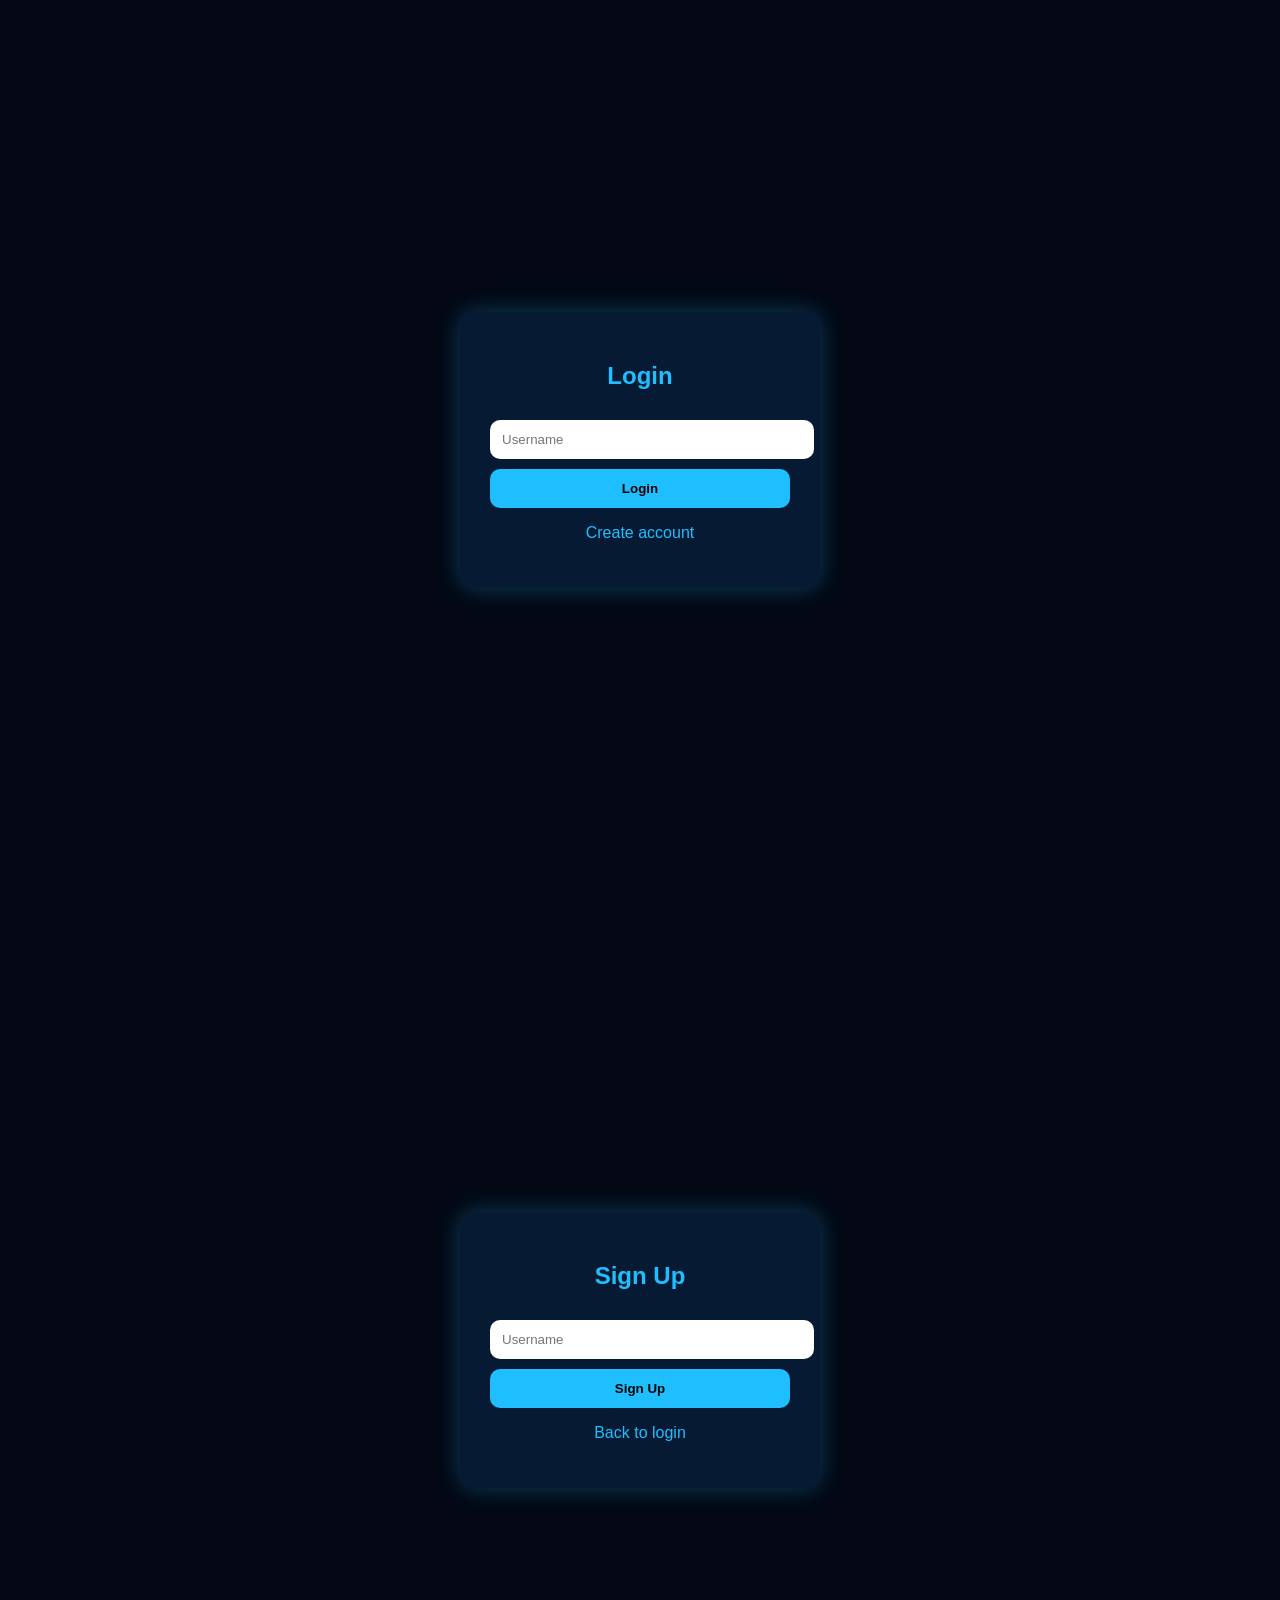
<file: index.html>
<!DOCTYPE html>
<html lang="en">
<head>
<meta charset="UTF-8">
<title>HyperNova</title>
<meta name="viewport" content="width=device-width, initial-scale=1.0">

<style>
body{
  margin:0;
  font-family:Arial, sans-serif;
  background:#030814;
  color:white;
}
.hidden{display:none}
.center{
  min-height:100vh;
  display:flex;
  justify-content:center;
  align-items:center;
}
.card{
  background:#071a33;
  padding:30px;
  border-radius:16px;
  width:300px;
  box-shadow:0 0 25px rgba(31,191,255,0.3);
}
input,button{
  width:100%;
  padding:12px;
  margin-top:10px;
  border-radius:10px;
  border:none;
}
button{
  background:#1fbfff;
  font-weight:bold;
  cursor:pointer;
}
button:hover{background:#45d3ff}

.chat{
  max-width:700px;
  margin:30px auto;
  border:1px solid #1fbfff;
  border-radius:16px;
  display:flex;
  flex-direction:column;
  height:420px;
}
.chat-log{
  flex:1;
  padding:16px;
  overflow-y:auto;
}
.msg{
  margin-bottom:10px;
  padding:10px 14px;
  border-radius:14px;
  max-width:80%;
}
.user{background:#1f6fff;margin-left:auto}
.ai{background:#083a55;border:1px solid #1fbfff}
.typing{opacity:0.6;font-style:italic}

.chat-input{
  display:flex;
  padding:10px;
  gap:10px;
}
.chat-input input{flex:1}

h2{text-align:center;color:#1fbfff}
p.link{text-align:center;cursor:pointer;color:#1fbfff}
</style>
</head>

<body>

<!-- LOGIN -->
<div id="login" class="center">
  <div class="card">
    <h2>Login</h2>
    <input id="loginUser" placeholder="Username">
    <button onclick="login()">Login</button>
    <p class="link" onclick="showSignup()">Create account</p>
  </div>
</div>

<!-- SIGNUP -->
<div id="signup" class="center hidden">
  <div class="card">
    <h2>Sign Up</h2>
    <input id="signupUser" placeholder="Username">
    <button onclick="signup()">Sign Up</button>
    <p class="link" onclick="showLogin()">Back to login</p>
  </div>
</div>

<!-- APP -->
<div id="app" class="hidden">
  <h2>AzureGPT ⚡</h2>
  <div class="chat">
    <div class="chat-log" id="log"></div>
    <div class="chat-input">
      <input id="msg" placeholder="Type message..." onkeydown="handleKey(event)">
      <button onclick="send()">Send</button>
    </div>
  </div>
</div>

<script>
const WORKER_URL = "https://azure-gptworker.omerkuzeyseyhan5.workers.dev";
let currentUser = null;

/* ---------- NAV ---------- */
function showSignup(){
  document.getElementById("login").classList.add("hidden");
  document.getElementById("signup").classList.remove("hidden");
}
function showLogin(){
  document.getElementById("signup").classList.add("hidden");
  document.getElementById("login").classList.remove("hidden");
}

/* ---------- AUTH ---------- */
function signup(){
  const u = document.getElementById("signupUser").value.trim();
  if(!u) return alert("Enter a username");

  if(localStorage.getItem("user_"+u)){
    alert("User already exists");
    return;
  }

  localStorage.setItem("user_"+u, JSON.stringify([]));
  document.getElementById("loginUser").value = u;
  showLogin();
}

function login(){
  const u = document.getElementById("loginUser").value.trim();
  if(!localStorage.getItem("user_"+u)){
    alert("User not found");
    return;
  }

  currentUser = u;
  document.getElementById("login").classList.add("hidden");
  document.getElementById("app").classList.remove("hidden");
  loadChat();
}

/* ---------- SAFE MESSAGE RENDERING ---------- */
function appendMessage(log,role,text){
  const message = document.createElement("div");
  message.className = role === "user" ? "msg user" : "msg ai";
  message.textContent = String(text);
  log.appendChild(message);
}

/* ---------- CHAT MEMORY ---------- */
function loadChat(){
  const log = document.getElementById("log");
  log.replaceChildren();
  const history = JSON.parse(localStorage.getItem("user_"+currentUser));
  history.forEach(m=>{
    appendMessage(log,m.role,m.text);
  });
  log.scrollTop = log.scrollHeight;
}

function save(role,text){
  const h = JSON.parse(localStorage.getItem("user_"+currentUser));
  h.push({role,text});
  localStorage.setItem("user_"+currentUser, JSON.stringify(h));
}

/* ---------- CHAT ---------- */
function handleKey(e){
  if(e.key==="Enter") send();
}

async function send(){
  const input = document.getElementById("msg");
  const text = input.value.trim();
  if(!text) return;

  input.value = "";
  const log = document.getElementById("log");

  appendMessage(log,"user",text);
  save("user",text);

  const typing = document.createElement("div");
  typing.className="msg ai typing";
  typing.innerText="AzureGPT is thinking…";
  log.appendChild(typing);
  log.scrollTop = log.scrollHeight;

  let errorMessage = "⚠️ Network error. Check your connection and try again.";
  try{
    const res = await fetch(WORKER_URL,{
      method:"POST",
      headers:{"Content-Type":"application/json"},
      body:JSON.stringify({message:text})
    });

    if (!res.ok) {
      errorMessage = `⚠️ Request failed (HTTP ${res.status}). Please try again.`;
      throw new Error("HTTP error");
    }

    errorMessage = "⚠️ The server returned invalid JSON. Please try again.";
    const data = await res.json();
    typing.remove();

    appendMessage(log,"ai",data.reply);
    save("ai",data.reply);
    log.scrollTop = log.scrollHeight;

  }catch{
    typing.remove();
    appendMessage(log,"ai",errorMessage);
    log.scrollTop = log.scrollHeight;
  }
}
</script>

</body>
</html>
</file>
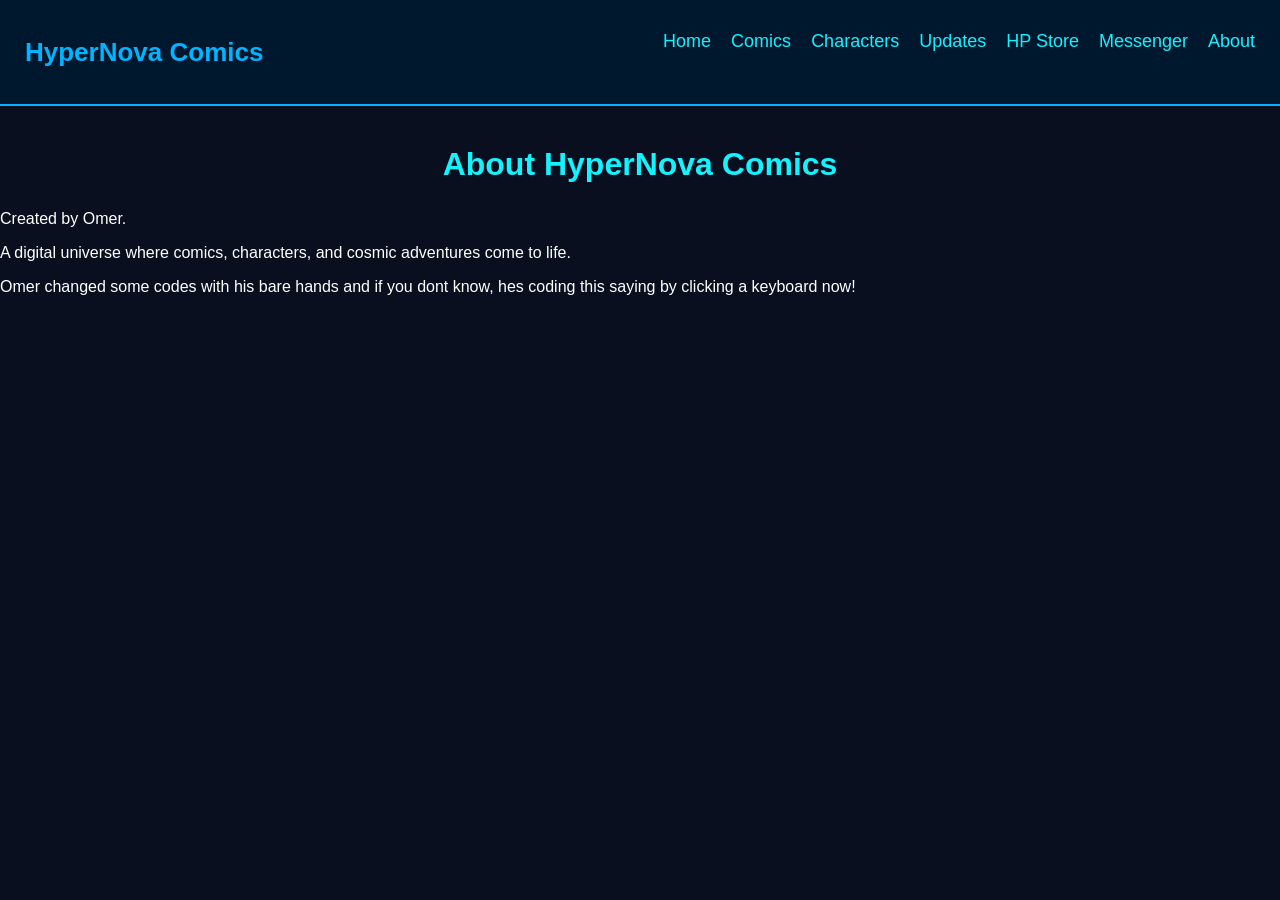
<file: about.html>
<!DOCTYPE html>
<html>
<head>
  <title>About • HyperNova Comics</title>
  <link rel="stylesheet" href="style.css">
</head>

<body>

<nav class="navbar">
    <h1 class="logo">HyperNova Comics</h1>
    <ul>
      <li><a href="index.html">Home</a></li>
      <li><a href="comics.html">Comics</a></li>
      <li><a href="characters.html">Characters</a></li>
      <li><a href="updates.html">Updates</a></li>
      <li><a href="hpstore.html">HP Store</a></li>
      <li><a href="messenger.html">Messenger</a></li>
      <li><a class="active" href="about.html">About</a></li>
    </ul>
  </nav>

  <h2 class="page-title">About HyperNova Comics</h2>

  <p>Created by Omer.</p>
  <p>A digital universe where comics, characters, and cosmic adventures come to life.</p>
  <p>Omer changed some codes with his bare hands and if you dont know, hes coding this saying by clicking a keyboard now!</p>

</body>
</html>
</file>
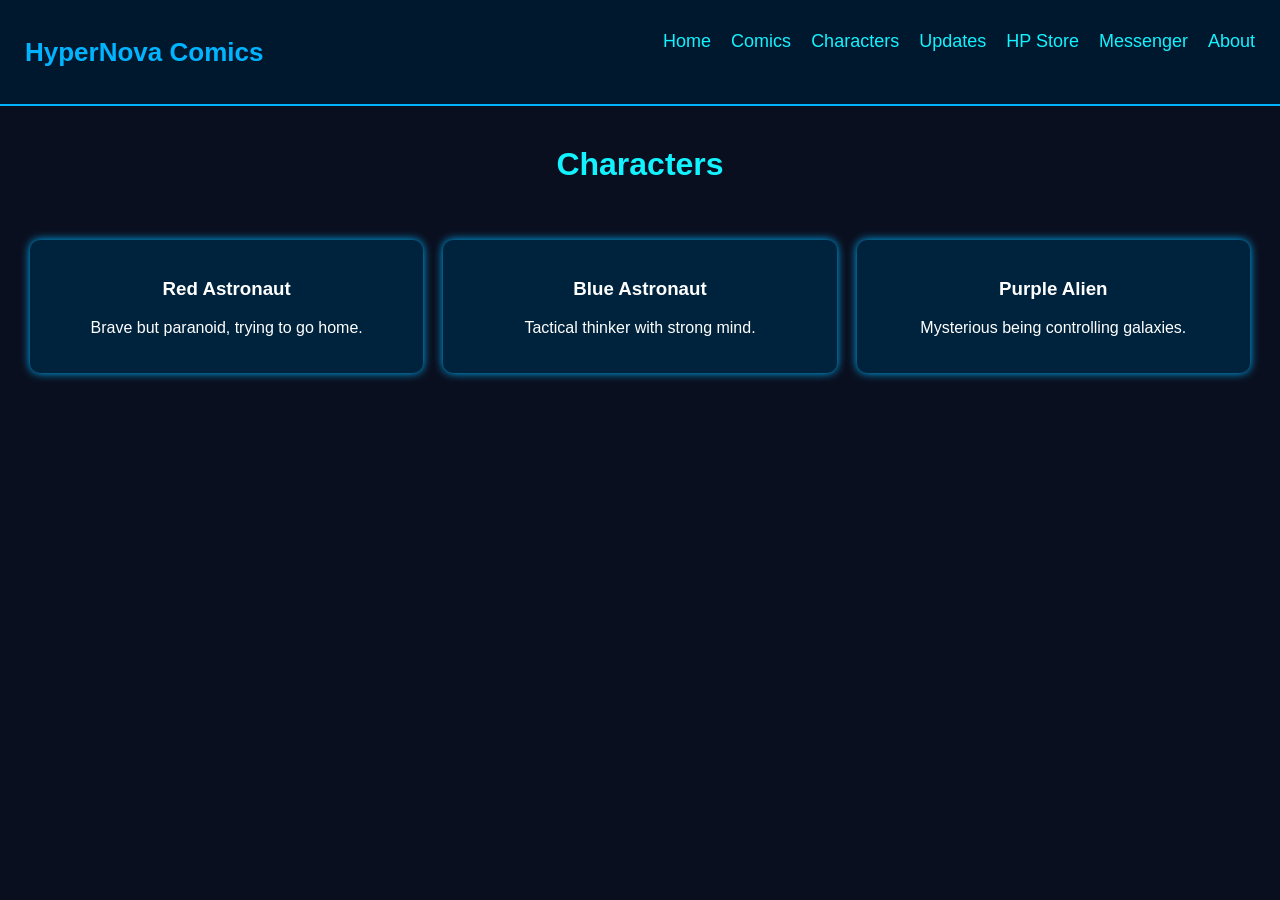
<file: characters.html>
<!DOCTYPE html>
<html>
<head>
  <title>Characters • HyperNova</title>
  <link rel="stylesheet" href="style.css">
</head>

<body>

<nav class="navbar">
    <h1 class="logo">HyperNova Comics</h1>
    <ul>
      <li><a href="index.html">Home</a></li>
      <li><a href="comics.html">Comics</a></li>
      <li><a class="active" href="characters.html">Characters</a></li>
      <li><a href="updates.html">Updates</a></li>
      <li><a href="hpstore.html">HP Store</a></li>
      <li><a href="messenger.html">Messenger</a></li>
      <li><a href="about.html">About</a></li>
    </ul>
  </nav>

  <h2 class="page-title">Characters</h2>

  <div class="char-grid">

    <div class="char-card">
      <h3>Red Astronaut</h3>
      <p>Brave but paranoid, trying to go home.</p>
    </div>

    <div class="char-card">
      <h3>Blue Astronaut</h3>
      <p>Tactical thinker with strong mind.</p>
    </div>

    <div class="char-card">
      <h3>Purple Alien</h3>
      <p>Mysterious being controlling galaxies.</p>
    </div>

  </div>

</body>
</html>
</file>
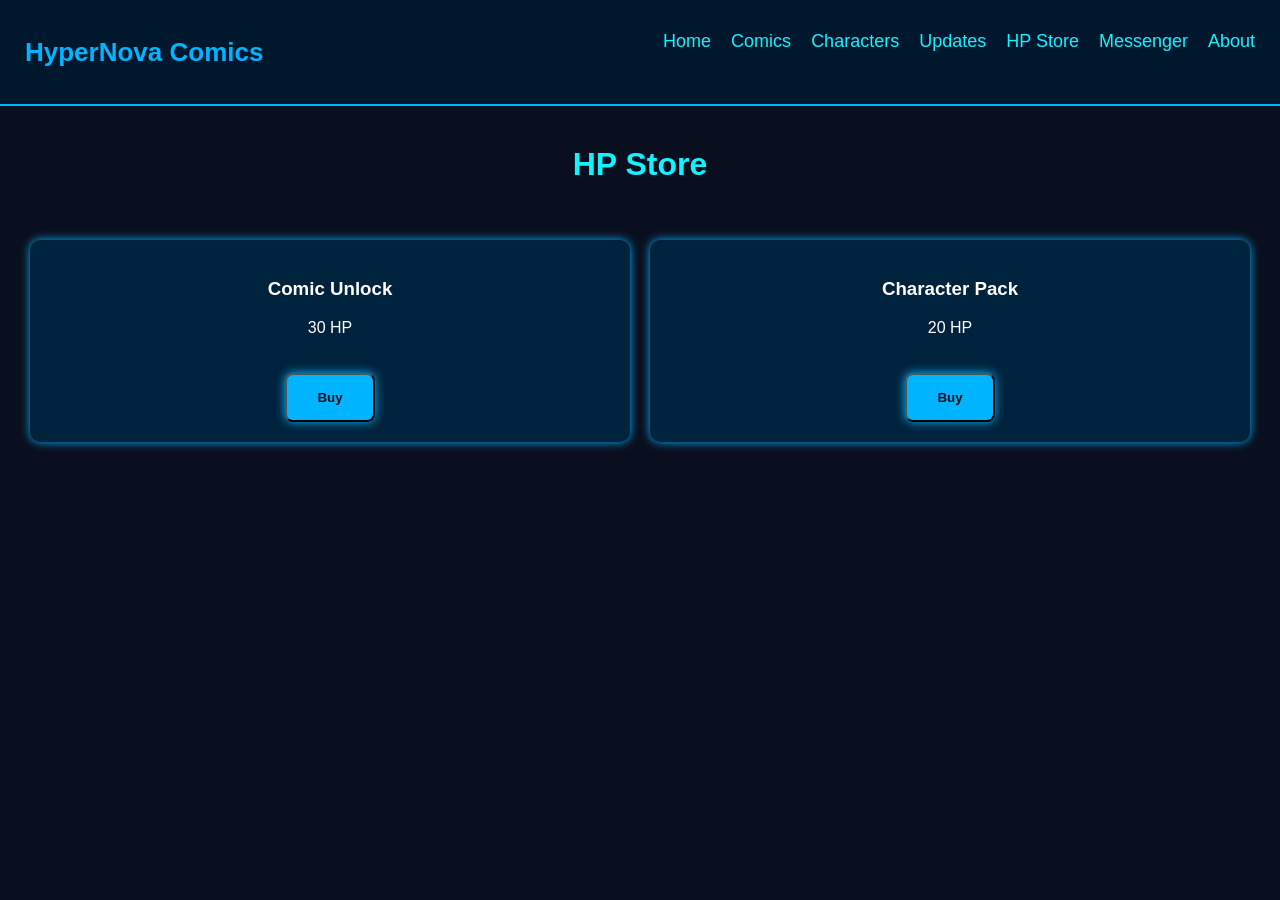
<file: hpstore.html>
<!DOCTYPE html>
<html>
<head>
  <title>HP Store • HyperNova</title>
  <link rel="stylesheet" href="style.css">
</head>

<body>

<nav class="navbar">
    <h1 class="logo">HyperNova Comics</h1>
    <ul>
      <li><a href="index.html">Home</a></li>
      <li><a href="comics.html">Comics</a></li>
      <li><a href="characters.html">Characters</a></li>
      <li><a href="updates.html">Updates</a></li>
      <li><a class="active" href="hpstore.html">HP Store</a></li>
      <li><a href="messenger.html">Messenger</a></li>
      <li><a href="about.html">About</a></li>
    </ul>
  </nav>

  <h2 class="page-title">HP Store</h2>

  <div class="shop-grid">

    <div class="shop-item">
      <h3>Comic Unlock</h3>
      <p>30 HP</p>
      <button class="button">Buy</button>
    </div>

    <div class="shop-item">
      <h3>Character Pack</h3>
      <p>20 HP</p>
      <button class="button">Buy</button>
    </div>

  </div>

</body>
</html>
</file>
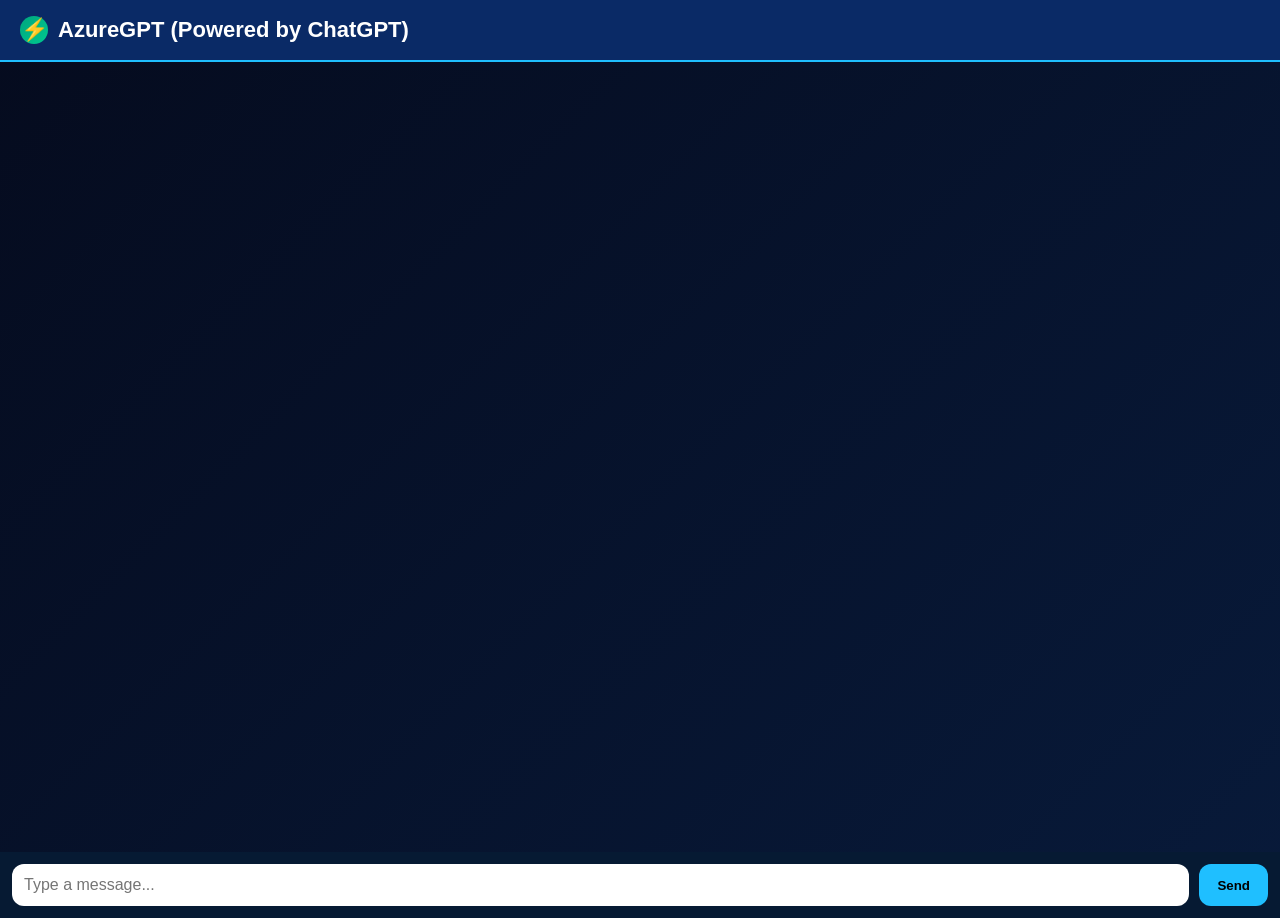
<file: messenger.html>
<!DOCTYPE html>
<html lang="en">
<head>
  <meta charset="UTF-8" />
  <title>HyperNova Messenger</title>
  <meta name="viewport" content="width=device-width, initial-scale=1.0" />

  <style>
    body {
      margin: 0;
      font-family: Arial, sans-serif;
      background: linear-gradient(135deg, #050b1e, #081a3a);
      color: white;
    }

    header {
      background: #0a2a66;
      padding: 16px 20px;
      font-size: 22px;
      font-weight: bold;
      display: flex;
      align-items: center;
      gap: 10px;
      border-bottom: 2px solid #1fbfff;
    }

    .badge {
      width: 28px;
      height: 28px;
      border-radius: 50%;
      background: linear-gradient(135deg, #00a67e, #00c88f);
      display: flex;
      align-items: center;
      justify-content: center;
      font-weight: bold;
      color: white;
    }

    #chat {
      padding: 20px;
      height: calc(100vh - 150px);
      overflow-y: auto;
    }

    .msg {
      margin-bottom: 12px;
      max-width: 80%;
      padding: 10px 14px;
      border-radius: 14px;
      line-height: 1.4;
    }

    .user {
      background: #1f6fff;
      align-self: flex-end;
      margin-left: auto;
    }

    .bot {
      background: #0e3a4f;
      border: 1px solid #1fbfff;
    }

    footer {
      display: flex;
      padding: 12px;
      background: #061a33;
      gap: 10px;
    }

    input {
      flex: 1;
      padding: 12px;
      border-radius: 12px;
      border: none;
      outline: none;
      font-size: 16px;
    }

    button {
      background: #1fbfff;
      color: black;
      border: none;
      border-radius: 12px;
      padding: 12px 18px;
      font-weight: bold;
      cursor: pointer;
    }

    button:hover {
      background: #3ad1ff;
    }
  </style>
</head>

<body>

<header>
  <div class="badge">⚡</div>
  AzureGPT (Powered by ChatGPT)
</header>

<div id="chat"></div>

<footer>
  <input id="messageInput" placeholder="Type a message..." />
  <button onclick="sendMessage()">Send</button>
</footer>

<script>
  const WORKER_URL = "https://azure-gptworker.omerkuzeyseyhan5.workers.dev";

  function appendMessage(chat,role,text) {
    const message = document.createElement("div");
    message.className = role === "user" ? "msg user" : "msg bot";
    const label = document.createElement("b");
    label.textContent = role === "user" ? "You:" : "AzureGPT:";
    message.appendChild(label);
    message.appendChild(document.createTextNode(" " + String(text)));
    chat.appendChild(message);
  }

  async function sendMessage() {
    const input = document.getElementById("messageInput");
    const chat = document.getElementById("chat");
    const text = input.value.trim();

    if (!text) return;

    appendMessage(chat,"user",text);
    input.value = "";
    chat.scrollTop = chat.scrollHeight;

    let errorMessage = "⚠️ Network error. Check your connection and try again.";
    try {
      const res = await fetch(WORKER_URL, {
        method: "POST",
        headers: { "Content-Type": "application/json" },
        body: JSON.stringify({ message: text })
      });

      if (!res.ok) {
        errorMessage = `⚠️ Request failed (HTTP ${res.status}). Please try again.`;
        throw new Error("HTTP error");
      }

      errorMessage = "⚠️ The server returned invalid JSON. Please try again.";
      const data = await res.json();

      appendMessage(chat,"bot",data.reply);
    } catch {
      appendMessage(chat,"bot",errorMessage);
    }
    chat.scrollTop = chat.scrollHeight;
  }
</script>

</body>
</html>
</file>
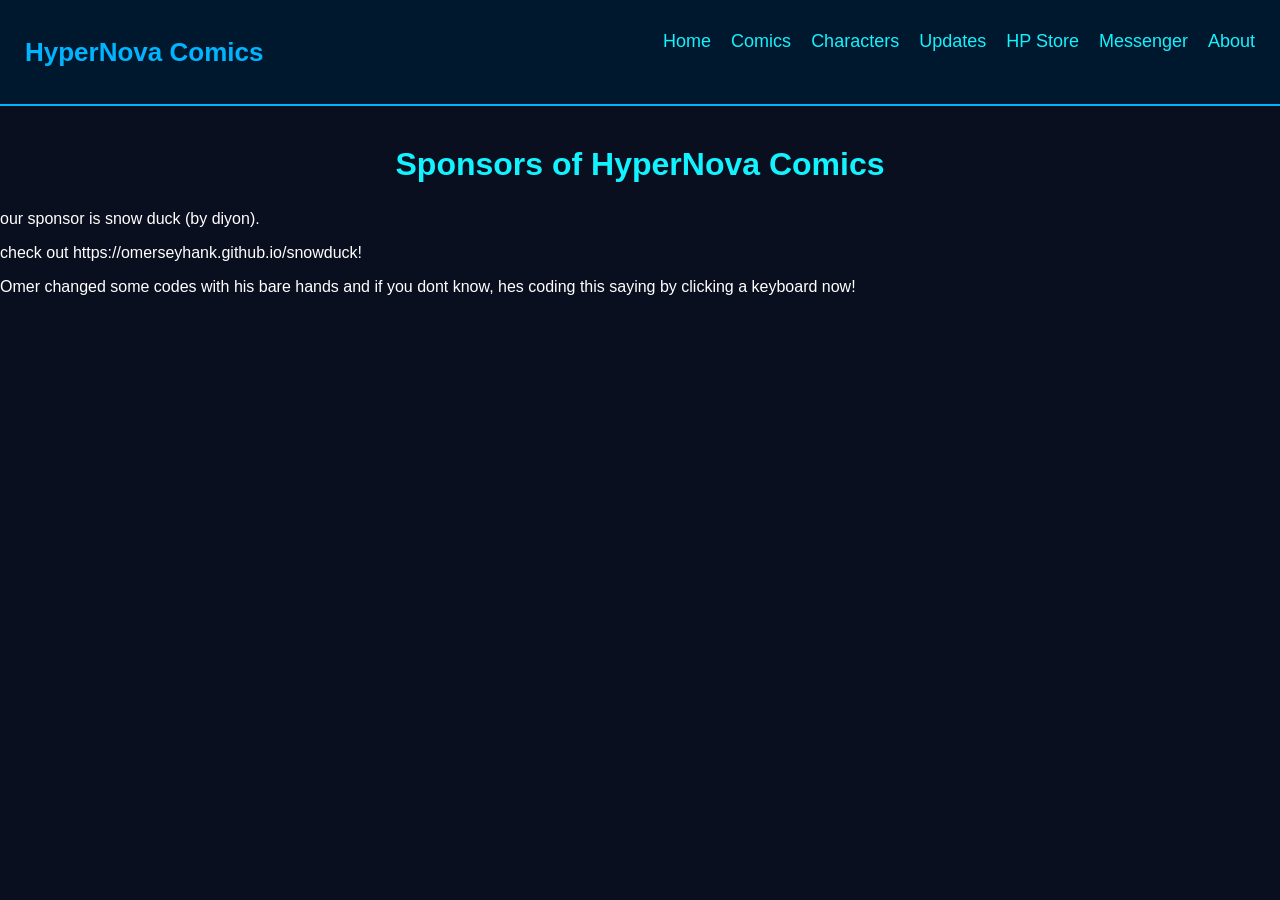
<file: sponsors.html>
<!DOCTYPE html>
<html>
<head>
  <title>Our Sponsors • HyperNova Comics</title>
<link rel="stylesheet" href="style.css">
</head>

<body>

<nav class="navbar">
    <h1 class="logo">HyperNova Comics</h1>
    <ul>
      <li><a href="index.html">Home</a></li>
      <li><a href="comics.html">Comics</a></li>
      <li><a href="characters.html">Characters</a></li>
      <li><a href="updates.html">Updates</a></li>
      <li><a href="hpstore.html">HP Store</a></li>
      <li><a href="messenger.html">Messenger</a></li>
      <li><a class="active" href="about.html">About</a></li>
    </ul>
  </nav>

  <h2 class="page-title">Sponsors of HyperNova Comics</h2>

  <p>our sponsor is snow duck (by diyon).</p>
  <p>check out https://omerseyhank.github.io/snowduck!</p>
  <p>Omer changed some codes with his bare hands and if you dont know, hes coding this saying by clicking a keyboard now!</p>

</body>
</html>
</file>
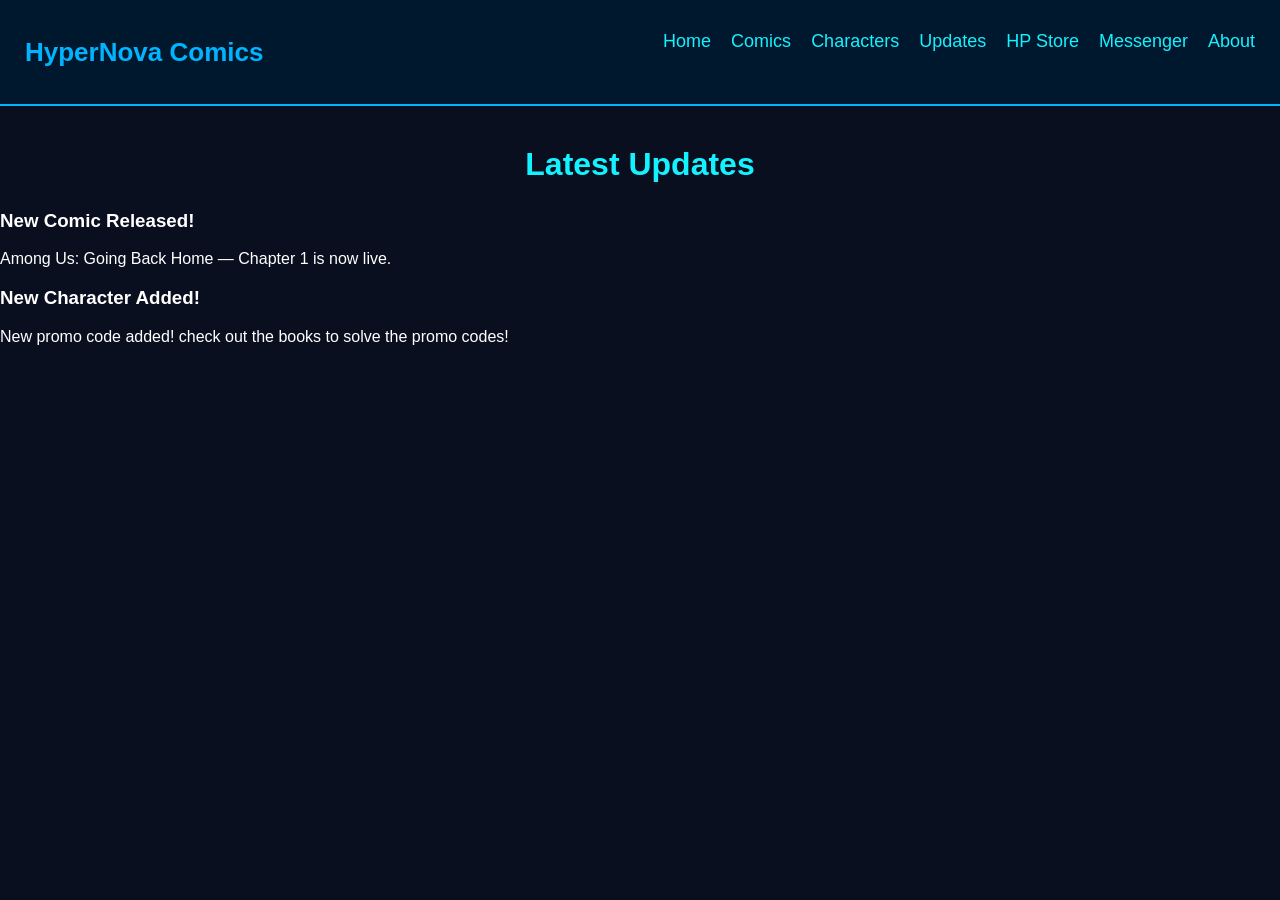
<file: updates.html>
<!DOCTYPE html>
<html>
<head>
  <title>Updates • HyperNova</title>
  <link rel="stylesheet" href="style.css">
</head>

<body>

<nav class="navbar">
    <h1 class="logo">HyperNova Comics</h1>
    <ul>
      <li><a href="index.html">Home</a></li>
      <li><a href="comics.html">Comics</a></li>
      <li><a href="characters.html">Characters</a></li>
      <li><a class="active" href="updates.html">Updates</a></li>
      <li><a href="hpstore.html">HP Store</a></li>
      <li><a href="messenger.html">Messenger</a></li>
      <li><a href="about.html">About</a></li>
    </ul>
  </nav>

  <h2 class="page-title">Latest Updates</h2>

  <div class="update">
    <h3>New Comic Released!</h3>
    <p>Among Us: Going Back Home — Chapter 1 is now live.</p>
  </div>

  <div class="update">
    <h3>New Character Added!</h3>
    <p>New promo code added! check out the books to solve the promo codes!</p>
  </div>

</body>
</html>
</file>
<file: style.css>
body {
  margin: 0;
  background: #0A0F1F;
  font-family: Arial, sans-serif;
  color: white;
}

.navbar {
  display: flex;
  justify-content: space-between;
  padding: 15px 25px;
  background: #00182E;
  border-bottom: 2px solid #00B4FF;
}

.navbar ul {
  display: flex;
  list-style: none;
}

.navbar ul li {
  margin-left: 20px;
}

.navbar a {
  color: #13F2FF;
  text-decoration: none;
  font-size: 18px;
}

.logo {
  color: #00B4FF;
  font-size: 26px;
  font-weight: bold;
}

.hero {
  text-align: center;
  padding: 120px 20px;
  background: linear-gradient(#00182E, #002B4D);
}

.button {
  display: inline-block;
  margin-top: 20px;
  padding: 15px 30px;
  background: #00B4FF;
  color: #0A0F1F;
  font-weight: bold;
  border-radius: 8px;
  text-decoration: none;
  box-shadow: 0 0 10px #00B4FF;
}

.page-title {
  text-align: center;
  margin-top: 40px;
  font-size: 32px;
  color: #13F2FF;
}

.comic-grid, .char-grid, .shop-grid {
  display: grid;
  grid-template-columns: repeat(auto-fit, minmax(250px, 1fr));
  gap: 20px;
  padding: 30px;
}

.comic-card, .char-card, .shop-item {
  background: #00233D;
  padding: 20px;
  border-radius: 10px;
  text-align: center;
  box-shadow: 0 0 10px #00B4FF;
}

.comic-reader img {
  width: 90%;
  margin: auto;
  display: block;
  border-radius: 10px;
  box-shadow: 0 0 15px #00B4FF;
}

.reader-controls {
  text-align: center;
  margin-top: 20px;
}

.reader-controls button {
  padding: 10px 20px;
  margin: 10px;
  background: #00B4FF;
  border: none;
  color: #0A0F1F;
  font-weight: bold;
  border-radius: 8px;
}
.ai-box {
  width: 70%;
  margin: auto;
  margin-top: 30px;
  padding: 20px;
  background
</file>
